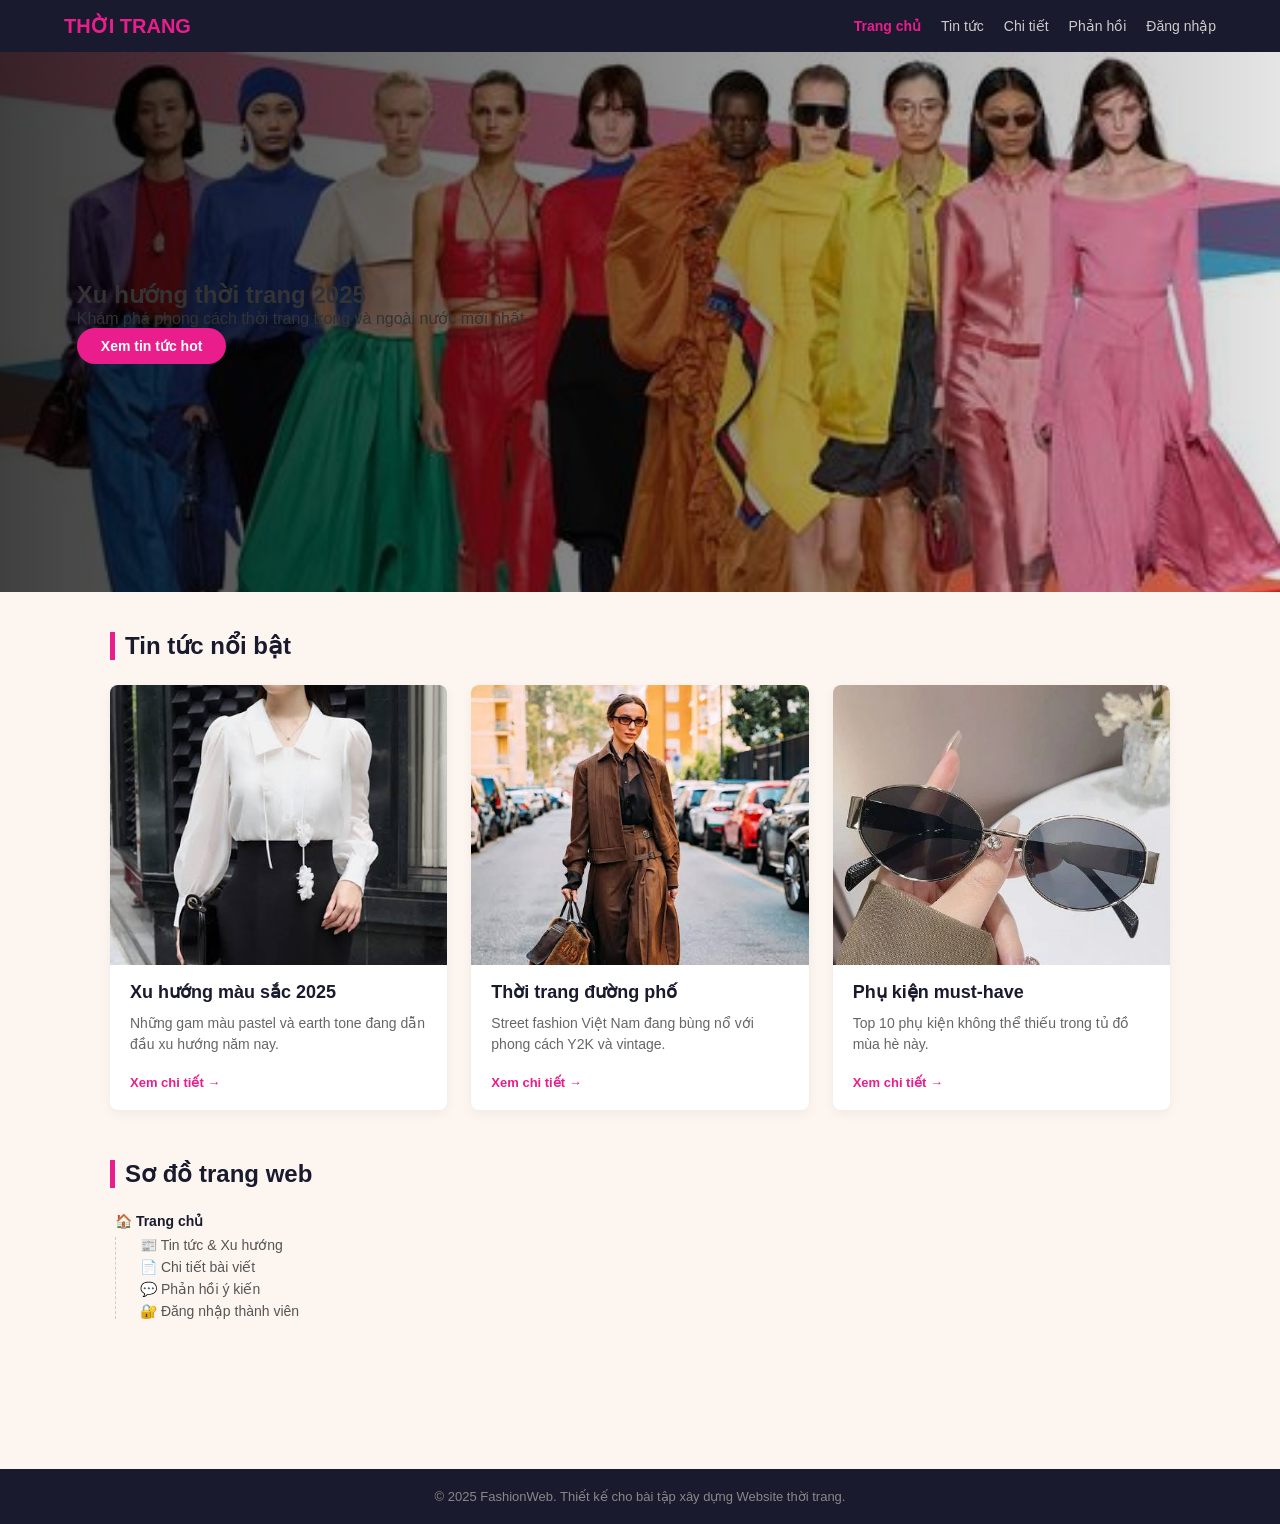
<file: index.html>
<!DOCTYPE html>
<html lang="vi">
<head>
  <meta charset="UTF-8">
  <meta name="viewport" content="width=device-width, initial-scale=1.0">
  <title>FashionWeb - Trang chủ</title>
  <link rel="stylesheet" href="css/style.css">
</head>
<body>

  <header class="site-header">
    <div class="brand">THỜI TRANG</div>
    <nav class="main-nav">
      <a href="index.html" class="active">Trang chủ</a>
      <a href="news.html">Tin tức</a>
      <a href="detail.html">Chi tiết</a>
      <a href="comment.html">Phản hồi</a>
      <a href="login.html">Đăng nhập</a>
    </nav>
  </header>
<section class="hero-container">
    <img src="img/xuhuong.jpg" alt="Banner Thời Trang" class="hero-bg-img">
    
    <div class="hero-overlay">
      <div class="hero-box-content">
        <h1>Xu hướng thời trang 2025</h1>
        <p>Khám phá phong cách thời trang trong và ngoài nước mới nhất.</p>
        <a href="news.html" class="btn">Xem tin tức hot</a>
      </div>
    </div>
  </section>

  <main class="container">

    <section class="section">
      <h2>Tin tức nổi bật</h2>
      <div class="card-grid">
        <div class="card">
          <div class="card-img">
            <img src="img/vaythoitrang.jpg" alt="Xu hướng màu sắc">
          </div>
          <h3>Xu hướng màu sắc 2025</h3>
          <p>Những gam màu pastel và earth tone đang dẫn đầu xu hướng năm nay.</p>
          <a href="detail.html" class="btn-link">Xem chi tiết →</a>
        </div>
        <div class="card">
          <div class="card-img">
            <img src="img/thoitrangduongpho.jpg" alt="Thời trang đường phố">
          </div>
          <h3>Thời trang đường phố</h3>
          <p>Street fashion Việt Nam đang bùng nổ với phong cách Y2K và vintage.</p>
          <a href="detail.html" class="btn-link">Xem chi tiết →</a>
        </div>
        <div class="card">
          <div class="card-img">
            <img src="img/matkinh.jpg" alt="Phụ kiện must-have">
          </div>
          <h3>Phụ kiện must-have</h3>
          <p>Top 10 phụ kiện không thể thiếu trong tủ đồ mùa hè này.</p>
          <a href="detail.html" class="btn-link">Xem chi tiết →</a>
        </div>
      </div>
    </section>

    <section class="section">
      <h2>Sơ đồ trang web</h2>
      <ul class="sitemap">
        <li><a href="index.html">🏠 Trang chủ</a>
          <ul>
            <li><a href="news.html">📰 Tin tức & Xu hướng</a></li>
            <li><a href="detail.html">📄 Chi tiết bài viết</a></li>
            <li><a href="comment.html">💬 Phản hồi ý kiến</a></li>
            <li><a href="login.html">🔐 Đăng nhập thành viên</a></li>
          </ul>
        </li>
      </ul>
    </section>

  </main>

  <footer class="site-footer">
    <p>&copy; 2025 FashionWeb. Thiết kế cho bài tập xây dựng Website thời trang.</p>
  </footer>

  <script src="https://code.jquery.com/jquery-3.7.1.min.js"></script>
  <script src="js/script.js"></script>
</body>
</html>
</file>
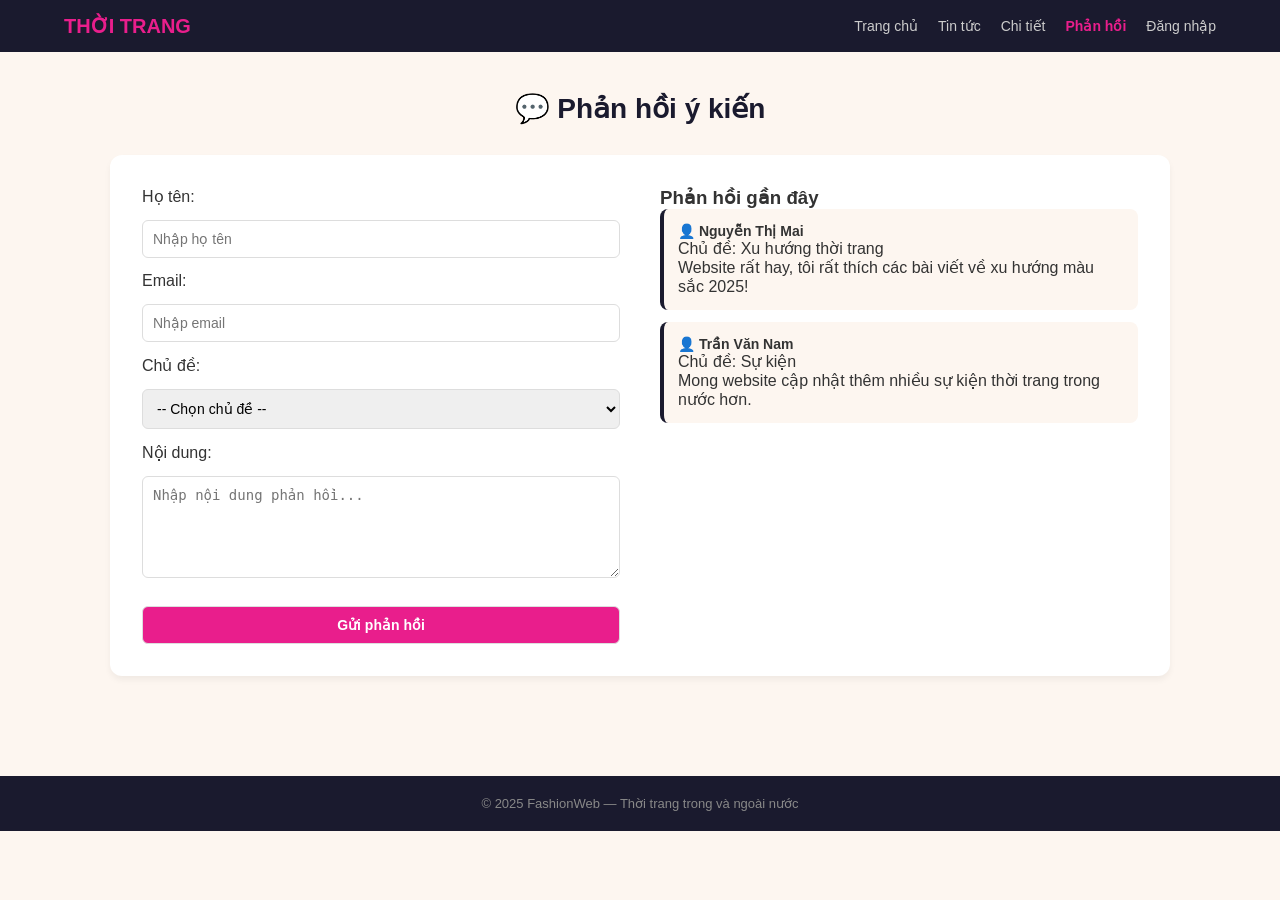
<file: comment.html>
<!DOCTYPE html>
<html lang="vi">
<head>
  <meta charset="UTF-8">
  <meta name="viewport" content="width=device-width, initial-scale=1.0">
  <title>FashionWeb - Phản hồi</title>
  <link rel="stylesheet" href="css/style.css">
</head>
<body>

  <header class="site-header">
    <div class="brand">THỜI TRANG</div>
    <nav class="main-nav">
      <a href="index.html">Trang chủ</a>
      <a href="news.html">Tin tức</a>
      <a href="detail.html">Chi tiết</a>
      <a href="comment.html" class="active">Phản hồi</a>
      <a href="login.html">Đăng nhập</a>
    </nav>
  </header>

  <main class="container">

    <h1 class="page-title">💬 Phản hồi ý kiến</h1>

    <div class="comment-wrapper">

      <form class="comment-form" id="commentForm">
        <label for="cname">Họ tên:</label>
        <input type="text" id="cname" name="cname" placeholder="Nhập họ tên">

        <label for="cemail">Email:</label>
        <input type="email" id="cemail" name="cemail" placeholder="Nhập email">

        <label for="ctopic">Chủ đề:</label>
        <select id="ctopic" name="ctopic">
          <option value="">-- Chọn chủ đề --</option>
          <option value="xu-huong">Xu hướng thời trang</option>
          <option value="su-kien">Sự kiện</option>
          <option value="gop-y">Góp ý website</option>
        </select>

        <label for="ccontent">Nội dung:</label>
        <textarea id="ccontent" name="ccontent" rows="5" placeholder="Nhập nội dung phản hồi..."></textarea>

        <p id="formMsg"></p>
        <input type="submit" value="Gửi phản hồi" class="btn">
      </form>

      <div class="comment-list" id="commentList">
        <h3>Phản hồi gần đây</h3>

        <div class="comment-item">
          <p class="comment-author">👤 Nguyễn Thị Mai</p>
          <p class="comment-topic">Chủ đề: Xu hướng thời trang</p>
          <p class="comment-text">Website rất hay, tôi rất thích các bài viết về xu hướng màu sắc 2025!</p>
        </div>

        <div class="comment-item">
          <p class="comment-author">👤 Trần Văn Nam</p>
          <p class="comment-topic">Chủ đề: Sự kiện</p>
          <p class="comment-text">Mong website cập nhật thêm nhiều sự kiện thời trang trong nước hơn.</p>
        </div>

      </div>

    </div>

  </main>

  <footer class="site-footer">
    <p>© 2025 FashionWeb — Thời trang trong và ngoài nước</p>
  </footer>

  <script src="https://code.jquery.com/jquery-3.7.1.min.js"></script>
  <script src="js/script.js"></script>
</body>
</html>
</file>
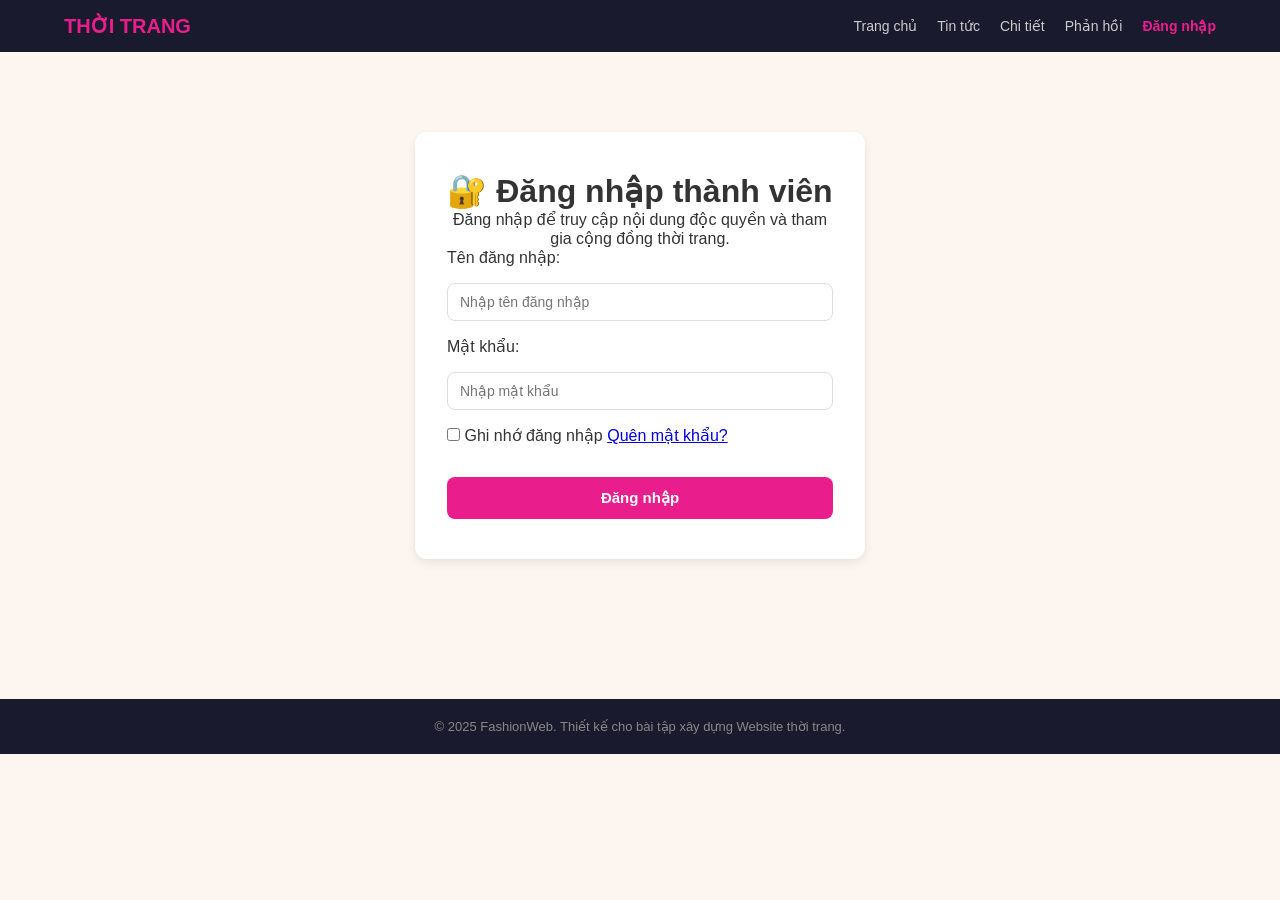
<file: login.html>
<!DOCTYPE html>
<html lang="vi">
<head>
  <meta charset="UTF-8">
  <meta name="viewport" content="width=device-width, initial-scale=1.0">
  <title>FashionWeb - Đăng nhập</title>
  <link rel="stylesheet" href="css/style.css">
</head>
<body>

  <header class="site-header">
    <div class="brand">THỜI TRANG</div>
    <nav class="main-nav">
      <a href="index.html">Trang chủ</a>
      <a href="news.html">Tin tức</a>
      <a href="detail.html">Chi tiết</a>
      <a href="comment.html">Phản hồi</a>
      <a href="login.html" class="active">Đăng nhập</a>
    </nav>
  </header>

  <main class="container">

    <div class="login-box">
      <h1>🔐 Đăng nhập thành viên</h1>
      <p>Đăng nhập để truy cập nội dung độc quyền và tham gia cộng đồng thời trang.</p>

      <form class="login-form" id=\"loginForm\">
        <label for=\"username\">Tên đăng nhập:</label>
        <input type="text" id=\"username\" name=\"username\" placeholder="Nhập tên đăng nhập">

        <label for="password">Mật khẩu:</label>
        <input type="password" id="password" name="password" placeholder="Nhập mật khẩu">

        <div class="login-options">
          <label><input type="checkbox" id="remember"> Ghi nhớ đăng nhập</label>
          <a href="#">Quên mật khẩu?</a>
        </div>

        <p id="loginMsg"></p>
        <input type="submit" value="Đăng nhập">
      </form>
    </div>

  </main>

  <footer class="site-footer">
    <p>&copy; 2025 FashionWeb. Thiết kế cho bài tập xây dựng Website thời trang.</p>
  </footer>

  <script src="https://code.jquery.com/jquery-3.7.1.min.js"></script>
  <script src="js/script.js"></script>
</body>
</html>
</file>
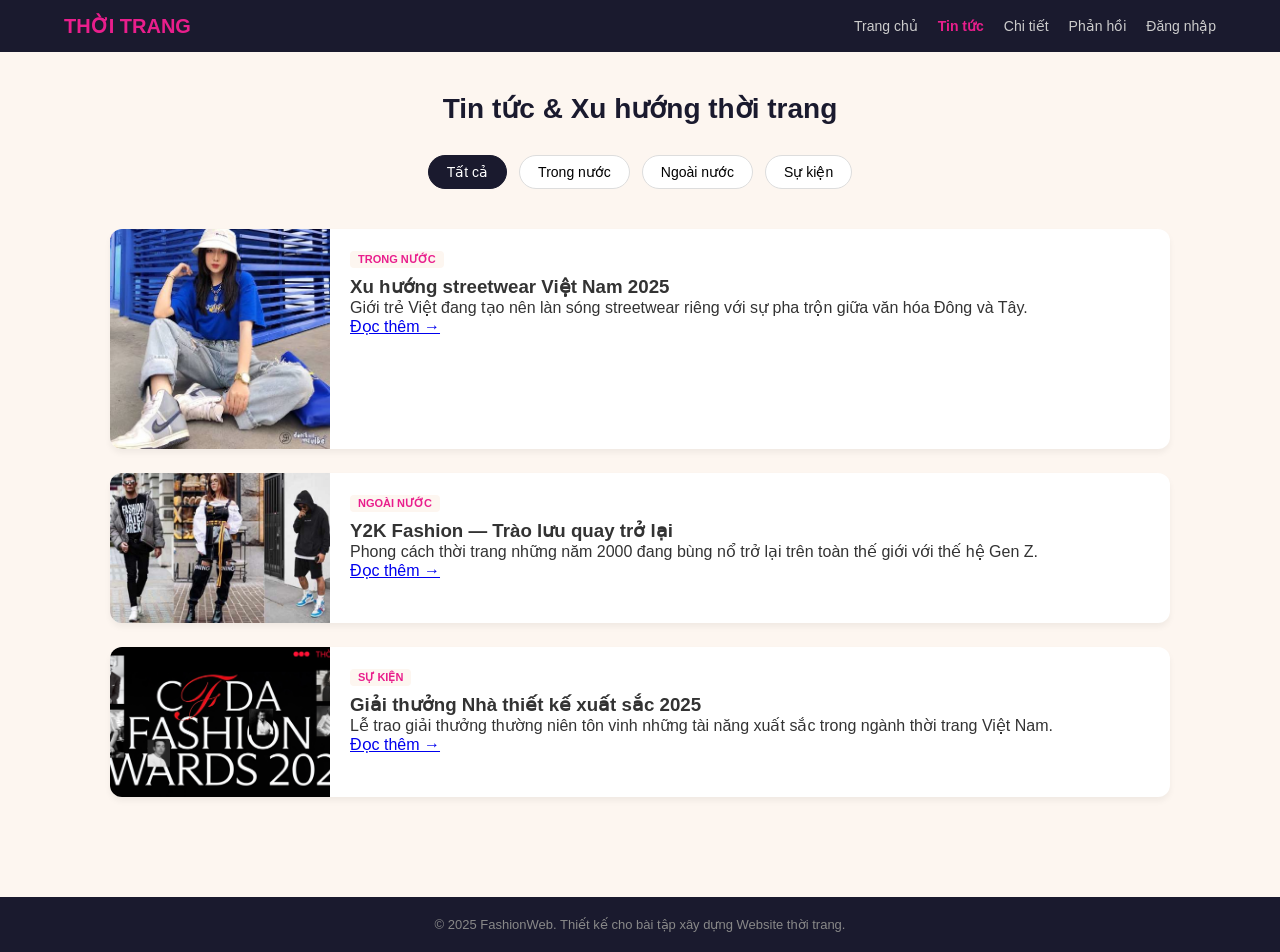
<file: news.html>
<!DOCTYPE html>
<html lang="vi">
<head>
  <meta charset="UTF-8">
  <meta name="viewport" content="width=device-width, initial-scale=1.0">
  <title>FashionWeb - Tin tức</title>
  <link rel="stylesheet" href="css/style.css">
</head>
<body>

  <header class="site-header">
    <div class="brand">THỜI TRANG</div>
    <nav class="main-nav">
      <a href="index.html">Trang chủ</a>
      <a href="news.html" class="active">Tin tức</a>
      <a href="detail.html">Chi tiết</a>
      <a href="comment.html">Phản hồi</a>
      <a href="login.html">Đăng nhập</a>
    </nav>
  </header>

  <main class="container">

    <h1 class="page-title">Tin tức & Xu hướng thời trang</h1>

    <div class="filter-bar">
      <button class="filter-btn active-filter" data-filter="all">Tất cả</button>
      <button class="filter-btn" data-filter="trong-nuoc">Trong nước</button>
      <button class="filter-btn" data-filter="ngoai-nuoc">Ngoài nước</button>
      <button class="filter-btn" data-filter="su-kien">Sự kiện</button>
    </div>

    <div class="news-grid" id="newsGrid">

      <div class="news-card" data-category="trong-nuoc">
        <div class="news-img">
          <img src="img/steetwallvietnam.jpg" alt="Xu hướng streetwear Việt Nam">
        </div>
        <div class="news-body">
          <span class="news-tag">Trong nước</span>
          <h3>Xu hướng streetwear Việt Nam 2025</h3>
          <p>Giới trẻ Việt đang tạo nên làn sóng streetwear riêng với sự pha trộn giữa văn hóa Đông và Tây.</p>
          <a href="detail.html" class="btn-link">Đọc thêm →</a>
        </div>
      </div>

      <div class="news-card" data-category="ngoai-nuoc">
        <div class="news-img">
          <img src="img/streetwearquocte.jpg" alt="Y2K Fashion">
        </div>
        <div class="news-body">
          <span class="news-tag">Ngoài nước</span>
          <h3>Y2K Fashion — Trào lưu quay trở lại</h3>
          <p>Phong cách thời trang những năm 2000 đang bùng nổ trở lại trên toàn thế giới với thế hệ Gen Z.</p>
          <a href="detail.html" class="btn-link">Đọc thêm →</a>
        </div>
      </div>

      <div class="news-card" data-category="su-kien">
        <div class="news-img">
          <img src="img/nhathietkexuatsac2025.png" alt="Giải thưởng Nhà thiết kế">
        </div>
        <div class="news-body">
          <span class="news-tag">Sự kiện</span>
          <h3>Giải thưởng Nhà thiết kế xuất sắc 2025</h3>
          <p>Lễ trao giải thưởng thường niên tôn vinh những tài năng xuất sắc trong ngành thời trang Việt Nam.</p>
          <a href="detail.html" class="btn-link">Đọc thêm →</a>
        </div>
      </div>

    </div>

  </main>

  <footer class="site-footer">
    <p>&copy; 2025 FashionWeb. Thiết kế cho bài tập xây dựng Website thời trang.</p>
  </footer>

  <script src="https://code.jquery.com/jquery-3.7.1.min.js"></script>
  <script src="js/script.js"></script>
</body>
</html>
</file>
<file: css/style.css>
* {
  box-sizing: border-box;
  margin: 0;
  padding: 0;
}

body {
  font-family: Arial, sans-serif;
  background: #fdf6f0;
  color: #333;
  overflow-x: hidden;
  width: 100%;
}

.container {
  max-width: 1100px;
  width: 100%;
  margin: 0 auto;
  padding: 40px 20px;
  display: block;
}

.site-header {
  background: #1a1a2e;
  color: #fff;
  padding: 14px 5%;
  display: flex;
  justify-content: space-between;
  align-items: center;
  flex-wrap: wrap;
  gap: 15px;
  position: sticky;
  top: 0;
  z-index: 100;
}

.brand {
  font-size: 20px;
  font-weight: bold;
  color: #e91e8c;
  white-space: nowrap;
}

.main-nav {
  display: flex;
  gap: 20px;
  flex-wrap: wrap;
}

.main-nav a {
  color: #ccc;
  text-decoration: none;
  font-size: 14px;
  transition: color 0.2s;
  white-space: nowrap;
}

.main-nav a:hover,
.main-nav a.active {
  color: #e91e8c;
  font-weight: bold;
}

/* ===== HERO — chỉ sửa phần này ===== */
.hero-container {
  position: relative;
  width: 100%;
  height: 60vh;
  min-height: 420px;
  overflow: hidden;
}

.hero-bg-img {
  width: 100%;
  height: 100%;
  object-fit: cover;
  object-position: center top;
  position: absolute;
  top: 0;
  left: 0;
  z-index: 1;
}

/* Overlay gradient tối bên trái, trong dần bên phải */
.hero-overlay {
  position: absolute;
  top: 0;
  left: 0;
  width: 100%;
  height: 100%;
  background: linear-gradient(
    to right,
    rgba(0, 0, 0, 0.75) 0%,
    rgba(0, 0, 0, 0.45) 50%,
    rgba(0, 0, 0, 0.1) 100%
  );
  display: flex;
  align-items: center;
  justify-content: flex-start;
  padding: 0 6%;
  z-index: 2;
}

/* Chữ nằm thẳng trên ảnh, không có hộp trắng */
.hero-content {
  max-width: 520px;
  text-align: left;
}

.hero-content h1 {
  font-family: 'Times New Roman', Times, serif;
  font-size: clamp(28px, 4vw, 46px);
  color: #ffffff;
  margin-bottom: 14px;
  font-weight: normal;
  line-height: 1.25;
  text-shadow: 0 2px 8px rgba(0,0,0,0.4);
}

.hero-content p {
  font-size: clamp(14px, 1.6vw, 16px);
  color: #e5e7eb;
  margin-bottom: 28px;
  line-height: 1.7;
}

.hero-content .btn {
  display: inline-block;
  background: #ff00cc;
  color: #fff;
  padding: 12px 35px;
  border-radius: 50px;
  text-decoration: none;
  font-size: 15px;
  font-weight: bold;
  border: none;
  cursor: pointer;
  transition: all 0.2s;
}

.hero-content .btn:hover {
  background: #d600b3;
  transform: scale(1.05);
}
/* ===== KẾT THÚC HERO ===== */

.section {
  margin-bottom: 50px;
}

.section h2 {
  font-size: 24px;
  color: #1a1a2e;
  margin-bottom: 25px;
  border-left: 5px solid #e91e8c;
  padding-left: 10px;
}

.card-grid {
  display: grid;
  grid-template-columns: repeat(auto-fit, minmax(300px, 1fr));
  gap: 24px;
}

.card {
  background: #fff;
  border-radius: 8px;
  padding: 0px;
  box-shadow: 0 4px 12px rgba(0,0,0,0.05);
  overflow: hidden;
  display: flex;
  flex-direction: column;
  transition: transform 0.3s;
}

.card:hover {
  transform: translateY(-5px);
}

.card-img {
  width: 100%;
  height: 280px;
  overflow: hidden;
}

.card-img img {
  width: 100%;
  height: 100%;
  object-fit: cover;
  display: block;
}

.card h3 {
  font-size: 18px;
  color: #1a1a2e;
  margin: 15px 20px 8px 20px;
  line-height: 1.4;
}

.card p {
  font-size: 14px;
  color: #666;
  line-height: 1.5;
  margin: 0 20px 20px 20px;
  flex-grow: 1;
}

.card .btn-link {
  display: inline-block;
  color: #e91e8c;
  text-decoration: none;
  font-size: 13px;
  font-weight: bold;
  margin: 0 20px 20px 20px;
}

.card .btn-link:hover {
  text-decoration: underline;
}

.sitemap {
  list-style: none;
  padding-left: 5px;
}

.sitemap li {
  margin: 10px 0;
  font-size: 14px;
}

.sitemap a {
  color: #1a1a2e;
  text-decoration: none;
  font-weight: bold;
}

.sitemap ul {
  list-style: none;
  padding-left: 24px;
  border-left: 1px dashed #ccc;
  margin-top: 8px;
}

.sitemap ul li {
  margin: 6px 0;
}

.sitemap ul a {
  font-weight: normal;
  color: #555;
}

.sitemap a:hover, .sitemap ul a:hover {
  color: #e91e8c;
}

.btn {
  display: inline-block;
  background: #e91e8c;
  color: #fff;
  padding: 10px 24px;
  border-radius: 25px;
  text-decoration: none;
  font-size: 14px;
  font-weight: bold;
  border: none;
  cursor: pointer;
  transition: background 0.2s;
}

.news-grid { display: flex; flex-direction: column; gap: 24px; }
.news-card { display: flex; background: #fff; border-radius: 12px; overflow: hidden; box-shadow: 0 4px 6px rgba(0,0,0,0.05); flex-wrap: wrap; }
.news-img { width: 220px; min-height: 150px; overflow: hidden; flex-shrink: 0; }
.news-img img { width: 100%; height: 100%; object-fit: cover; display: block; }
.news-body { padding: 20px; flex: 1; min-width: 260px; }
.news-tag { display: inline-block; background: #fdf6f0; color: #e91e8c; font-size: 11px; font-weight: bold; padding: 2px 8px; border-radius: 4px; margin-bottom: 8px; text-transform: uppercase; }
.page-title { text-align: center; margin-bottom: 30px; color: #1a1a2e; font-size: 28px; }
.filter-bar { display: flex; justify-content: center; gap: 12px; margin-bottom: 40px; flex-wrap: wrap; }
.filter-btn { background: #fff; border: 1px solid #ddd; padding: 8px 18px; border-radius: 20px; cursor: pointer; font-size: 14px; }
.filter-btn.active-filter, .filter-btn:hover { background: #1a1a2e; color: #fff; border-color: #1a1a2e; }

.article { background: #fff; padding: clamp(20px, 5vw, 40px); border-radius: 12px; box-shadow: 0 4px 6px rgba(0,0,0,0.05); }
.article-title { font-size: clamp(24px, 5vw, 36px); color: #1a1a2e; margin-bottom: 12px; line-height: 1.3; }
.article-meta { font-size: 14px; color: #777; margin-bottom: 25px; }
.article-img { width: 100%; max-height: 450px; overflow: hidden; border-radius: 8px; margin-bottom: 30px; }
.article-img img { width: 100%; height: 100%; object-fit: cover; display: block; }
.article-body { font-size: 16px; line-height: 1.7; color: #444; }
.article-body p { margin-bottom: 18px; }
.article-body h2 { font-size: 20px; color: #1a1a2e; margin-top: 25px; margin-bottom: 12px; }
.article-related { margin-top: 40px; padding-top: 25px; border-top: 1px dashed #ddd; }
.article-related h3 { font-size: 18px; color: #1a1a2e; margin-bottom: 15px; }
.article-related ul { list-style: none; padding-left: 0; }
.article-related li { margin-bottom: 10px; }
.article-related a { color: #555; text-decoration: none; }
.article-related a:hover { color: #e91e8c; }
.article-actions { margin-top: 35px; display: flex; gap: 16px; flex-wrap: wrap; }

.comment-wrapper { display: grid; grid-template-columns: repeat(auto-fit, minmax(300px, 1fr)); gap: 40px; background: #fff; padding: clamp(15px, 4vw, 32px); border-radius: 12px; box-shadow: 0 4px 6px rgba(0,0,0,0.05); }
.comment-form { display: flex; flex-direction: column; gap: 14px; }
.comment-form input, .comment-form select, .comment-form textarea { padding: 10px; border: 1px solid #ddd; border-radius: 6px; font-size: 14px; width: 100%; }
.comment-item { background: #fdf6f0; padding: 14px; border-radius: 8px; margin-bottom: 12px; border-left: 4px solid #1a1a2e; }
.comment-author { font-weight: bold; font-size: 14px; }

.login-box { max-width: 450px; width: 90%; margin: 40px auto; background: #fff; padding: 40px 32px; border-radius: 12px; box-shadow: 0 4px 10px rgba(0,0,0,0.08); text-align: center; }
.login-form { display: flex; flex-direction: column; gap: 16px; text-align: left; }
.login-form input[type="text"], .login-form input[type="password"] { padding: 10px 12px; border: 1px solid #ddd; border-radius: 8px; font-size: 14px; width: 100%; }
.login-form input[type="submit"] { background: #e91e8c; color: #fff; border: none; padding: 12px; border-radius: 8px; font-size: 15px; font-weight: bold; cursor: pointer; transition: background 0.2s; }

.site-footer {
  background: #1a1a2e;
  color: #888;
  text-align: center;
  padding: 20px;
  font-size: 13px;
  margin-top: 60px;
  width: 100%;
}
</file>
